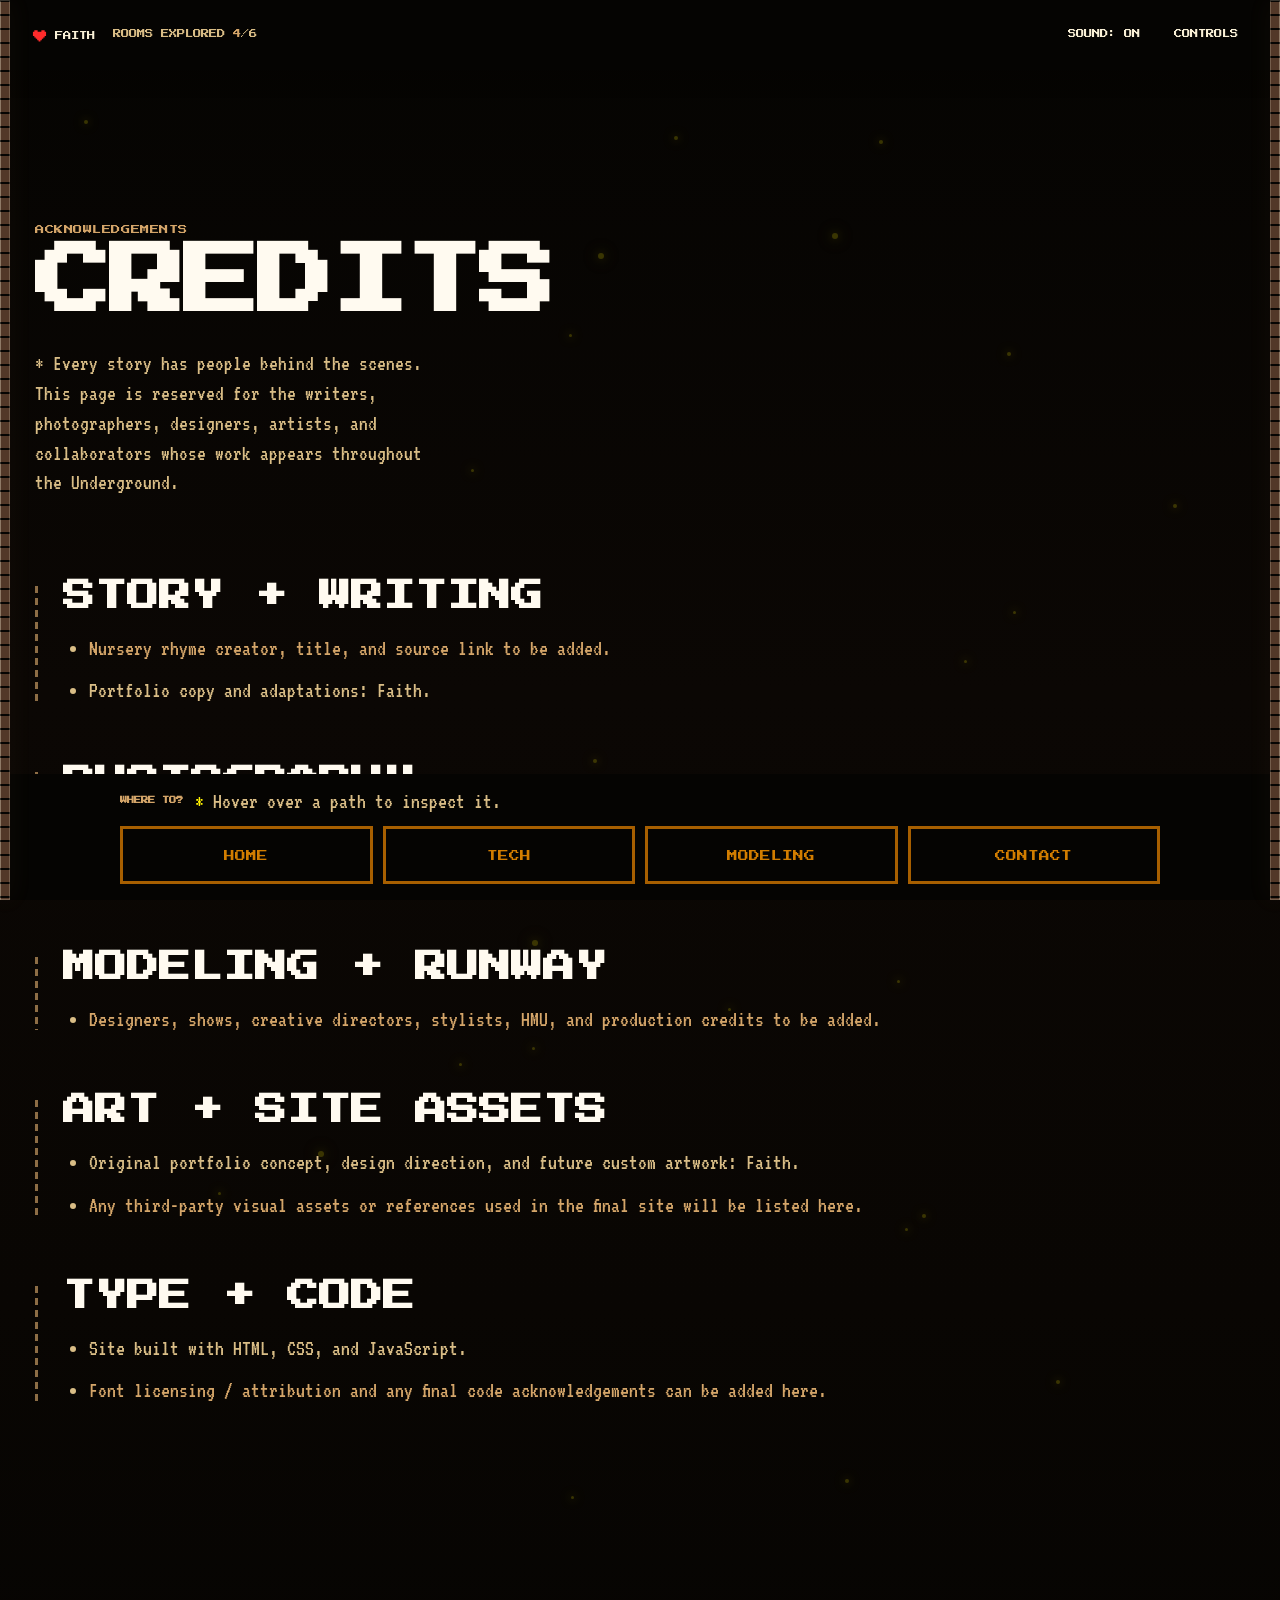
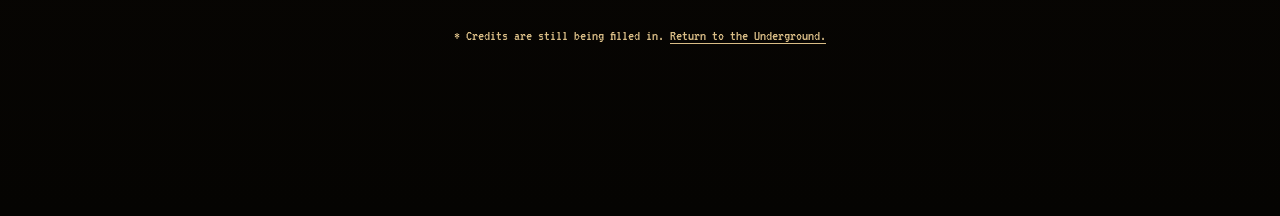
<file: credits.html>
<!DOCTYPE html>
<html lang="en">
<head>
  <meta charset="UTF-8">
  <meta name="viewport" content="width=device-width, initial-scale=1">
  <meta name="description" content="Credits and acknowledgements for Faith's portfolio.">
  <title>Faith | Credits</title>
  <link rel="stylesheet" href="styles.css">
</head>
<body data-home="index.html#home">
  <div class="world-curtain" aria-hidden="true"></div>
  <div class="side-rail rail-left" aria-hidden="true"></div>
  <div class="side-rail rail-right" aria-hidden="true"></div>

  <header class="hud">
    <div class="hud-inner">
      <div class="hud-left">
        <a class="hud-brand" href="index.html#home">FAITH</a>
        <button class="rooms rooms-button" type="button" data-open-rooms aria-label="View rooms explored and missing checkpoints">ROOMS EXPLORED <strong id="rooms-count">0</strong>/6</button>
      </div>
      <div class="hud-right">
        <button class="hud-btn" id="sound-btn" type="button" aria-pressed="true">SOUND: ON</button>
        <button class="hud-btn" type="button" data-open-controls>CONTROLS</button>
      </div>
    </div>
  </header>

  <main class="site-main route-main credits-main">
    <div class="route-lights" aria-hidden="true"></div>

    <header class="credits-hero reveal-up">
      <span class="pixel-kicker">ACKNOWLEDGEMENTS</span>
      <h1>CREDITS</h1>
      <p>* Every story has people behind the scenes. This page is reserved for the writers, photographers, designers, artists, and collaborators whose work appears throughout the Underground.</p>
    </header>

    <div class="credit-groups">
      <section class="credit-group reveal-left">
        <h2>STORY + WRITING</h2>
        <ul>
          <li><span class="credit-placeholder">Nursery rhyme creator, title, and source link to be added.</span></li>
          <li>Portfolio copy and adaptations: Faith.</li>
        </ul>
      </section>

      <section class="credit-group reveal-right">
        <h2>PHOTOGRAPHY</h2>
        <ul>
          <li><span class="credit-placeholder">Photographer credits will be listed by image / shoot here.</span></li>
          <li><span class="credit-placeholder">Editorial, runway, pageant, and campaign credits to be added.</span></li>
        </ul>
      </section>

      <section class="credit-group reveal-left">
        <h2>MODELING + RUNWAY</h2>
        <ul>
          <li><span class="credit-placeholder">Designers, shows, creative directors, stylists, HMU, and production credits to be added.</span></li>
        </ul>
      </section>

      <section class="credit-group reveal-right">
        <h2>ART + SITE ASSETS</h2>
        <ul>
          <li>Original portfolio concept, design direction, and future custom artwork: Faith.</li>
          <li><span class="credit-placeholder">Any third-party visual assets or references used in the final site will be listed here.</span></li>
        </ul>
      </section>

      <section class="credit-group reveal-left">
        <h2>TYPE + CODE</h2>
        <ul>
          <li>Site built with HTML, CSS, and JavaScript.</li>
          <li><span class="credit-placeholder">Font licensing / attribution and any final code acknowledgements can be added here.</span></li>
        </ul>
      </section>
    </div>
  </main>

  <div class="battle-dock" aria-label="Credits navigation">
    <div class="battle-info"><strong>WHERE TO?</strong><span class="battle-info-text" id="menu-info-text">Hover over a path to inspect it.</span></div>
    <nav class="battle-menu">
      <a class="menu-button" href="index.html#home" data-desc="UNDERGROUND. Return to the beginning of the portfolio story."><span class="soul"></span><span>HOME</span></a>
      <a class="menu-button" href="technology.html" data-desc="INFORMATION TECHNOLOGY. Projects, product work, technical experience, and systems."><span class="soul"></span><span>TECH</span></a>
      <a class="menu-button" href="modeling.html" data-desc="MODELING + RUNWAY. Editorials, runway, pageantry, and visual work."><span class="soul"></span><span>MODELING</span></a>
      <a class="menu-button" href="index.html#contact" data-desc="THE BARRIER. Return to contact information and the end of the main route."><span class="soul"></span><span>CONTACT</span></a>
    </nav>
  </div>

  <div class="modal-backdrop" id="controls-modal" aria-hidden="true">
    <section class="controls-modal" role="dialog" aria-modal="true" aria-labelledby="controls-title">
      <div class="modal-head"><h2 id="controls-title">CONTROLS</h2><button class="modal-close" type="button" data-close-modal>CLOSE [X]</button></div>
      <div class="controls-grid">
        <div class="control-row"><b>↑ ↓ ← → / WASD</b> move through menu choices</div>
        <div class="control-row"><b>Z / ENTER</b> select</div>
        <div class="control-row"><b>X / ESC</b> cancel / return to the main Underground</div>
        <div class="control-row"><b>C</b> finish current text animation</div>
      </div>
    </section>
  </div>

  <footer class="tiny-credit">* Credits are still being filled in. <a href="index.html#home">Return to the Underground.</a></footer>
  <script src="script.js"></script>
</body>
</html>
</file>
<file: styles.css>
@import url('https://fonts.googleapis.com/css2?family=Press+Start+2P&family=VT323&display=swap');

:root {
  --black: #050402;
  --noir: #1f1611;
  --espresso: #523828;
  --bronze: #946e4b;
  --gilded: #d4a569;
  --champagne: #f9f0d6;
  --cream: #fffaf0;
  --paper: #efe0bd;
  --paper-dark: #d9bd86;
  --red: #ff2b2b;
  --yellow: #fff200;
  --orange: #ff9800;
  --font-pixel: "Press Start 2P", "Lucida Console", monospace;
  --font-dialogue: "VT323", "Courier New", monospace;
  --soul-image: url("data:image/svg+xml,%3Csvg xmlns='http://www.w3.org/2000/svg' width='32' height='32' viewBox='0 0 32 32'%3E%3Cpath fill='%23ff2b2b' d='M5 5h7v3h8V5h7v3h3v9h-3v3h-3v3h-3v3h-3v3h-4v-3h-3v-3H8v-3H5v-3H2V8h3z'/%3E%3C/svg%3E");
}

* { box-sizing: border-box; }
html { scroll-behavior: smooth; background: var(--black); }
body {
  margin: 0;
  min-height: 100vh;
  color: var(--champagne);
  background: var(--black);
  font-family: var(--font-dialogue);
  font-size: 22px;
  line-height: 1.38;
  cursor: var(--soul-image) 16 16, auto;
  padding: 84px 0 170px;
  overflow-x: hidden;
  opacity: 0;
  transition: opacity .7s ease;
}
body.booted { opacity: 1; }
button, a { cursor: inherit; }
a { color: inherit; text-decoration: none; }
button { font: inherit; }
::selection { background: var(--gilded); color: var(--black); }
:focus-visible { outline: 3px dashed var(--yellow); outline-offset: 5px; }

/* Only side rails. No top/bottom frame. */
.side-rail {
  position: fixed;
  top: 0;
  bottom: 0;
  width: 4px;
  background: var(--champagne);
  z-index: 220;
  pointer-events: none;
}
.side-rail::after {
  content: "";
  position: absolute;
  inset: 0 auto 0 8px;
  width: 1px;
  background: var(--bronze);
}
.rail-left { left: 12px; }
.rail-right { right: 12px; transform: scaleX(-1); }

/* Full-width solid HUD so background never shows around it while scrolling. */
.hud {
  position: fixed;
  inset: 0 0 auto 0;
  z-index: 200;
  background: var(--black);
  min-height: 70px;
  display: grid;
  align-items: center;
}
.hud-inner {
  width: min(1280px, calc(100% - 64px));
  margin: 0 auto;
  display: flex;
  align-items: center;
  justify-content: space-between;
  gap: 18px;
  padding: 12px 0;
  font-family: var(--font-pixel);
  font-size: .52rem;
}
.hud-left, .hud-right { display: flex; align-items: center; gap: 14px; flex-wrap: wrap; }
.hud-brand::before { content: "♥"; color: var(--red); margin-right: 8px; }
.rooms { color: var(--paper-dark); }
.rooms strong { color: var(--gilded); font-weight: 400; }
.hud-btn {
  background: transparent;
  border: 0;
  color: var(--champagne);
  padding: 9px 10px;
  font-family: inherit;
  font-size: inherit;
  position: relative;
}
.hud-btn::after {
  content: "";
  position: absolute;
  left: 10px; right: 10px; bottom: 4px;
  height: 2px;
  background: var(--orange);
  transform: scaleX(0);
  transform-origin: center;
  transition: transform .18s ease;
}
.hud-btn:hover, .hud-btn:focus-visible { color: var(--orange); }
.hud-btn:hover::after, .hud-btn:focus-visible::after { transform: scaleX(1); }

.pixel-kicker, .section-label, .chapter-label, .small-label {
  font-family: var(--font-pixel);
  text-transform: uppercase;
  letter-spacing: .06em;
}
.pixel-kicker, .section-label, .chapter-label { color: var(--gilded); font-size: .58rem; }
.small-label { color: var(--bronze); font-size: .48rem; }

h1, h2, h3 { margin-top: 0; }
h1, h2 { font-family: var(--font-pixel); color: var(--cream); }
h1 { font-size: clamp(2.25rem, 6vw, 5.7rem); line-height: 1.08; letter-spacing: -.04em; }
h2 { font-size: clamp(1.55rem, 4vw, 3.5rem); line-height: 1.15; }
h3 { font-family: var(--font-pixel); color: var(--cream); font-size: clamp(.9rem, 1.8vw, 1.15rem); line-height: 1.45; }
p { margin-top: 0; }

.site-main { width: min(1240px, calc(100% - 70px)); margin: 0 auto; }

/* HERO — open, editorial, asymmetrical, but not futuristic. */
.hero {
  min-height: calc(100vh - 90px);
  display: grid;
  grid-template-columns: minmax(0, 1.15fr) minmax(320px, .85fr);
  gap: clamp(26px, 5vw, 76px);
  align-items: center;
  position: relative;
  padding: clamp(54px, 7vw, 100px) 0 80px;
  scroll-margin-top: 86px;
}
.hero-copy {
  text-align: center;
  max-width: 820px;
  justify-self: center;
}
.hero-kicker { opacity: 0; animation: fadeUp .55s ease .15s forwards; }
.hero-title { margin: 26px 0 30px; }
.hero-title span {
  display: block;
  opacity: 0;
  transform: translateY(28px);
  animation: titleRise .7s cubic-bezier(.2,.7,.2,1) forwards;
}
.hero-title span:nth-child(1) { animation-delay: .2s; }
.hero-title span:nth-child(2) { animation-delay: .33s; }
.hero-title span:nth-child(3) { animation-delay: .46s; }
@keyframes titleRise { to { opacity: 1; transform: translateY(0); } }
@keyframes fadeUp { to { opacity: 1; transform: translateY(0); } }
.determination {
  font-size: clamp(1.35rem, 2.2vw, 1.9rem);
  max-width: 34ch;
  margin: 0 auto;
  opacity: 0;
  animation: fadeUp .55s ease .68s forwards;
}
.determination strong { color: var(--yellow); font-weight: 400; }
.hero-actions {
  display: flex;
  flex-wrap: wrap;
  justify-content: center;
  gap: 12px;
  margin-top: 34px;
  opacity: 0;
  animation: fadeUp .55s ease .84s forwards;
}
.pixel-button {
  background: var(--black);
  color: var(--champagne);
  border: 3px solid var(--champagne);
  padding: 14px 18px;
  font-family: var(--font-pixel);
  font-size: .58rem;
  line-height: 1.45;
  text-transform: uppercase;
  transition: transform .16s ease, color .16s ease, border-color .16s ease;
}
.pixel-button.primary { color: var(--gilded); border-color: var(--gilded); }
.pixel-button:hover, .pixel-button:focus-visible { color: var(--orange); border-color: var(--orange); transform: translateY(-4px); }
.pixel-button.confirmed { transform: translateY(-7px) scale(1.02); color: var(--yellow); border-color: var(--yellow); }
.pixel-button.continue { color: var(--yellow); border-color: var(--yellow); display: none; }
.pixel-button.continue.visible { display: inline-block; }
.falling-soul {
  width: 34px;
  height: 34px;
  margin: 36px auto 0;
  background: var(--soul-image) center / contain no-repeat;
  image-rendering: pixelated;
  animation: soulBob 1.05s steps(2,end) infinite;
}
@keyframes soulBob { 50% { transform: translateY(7px); } }

.hero-visual {
  min-height: 610px;
  position: relative;
  display: grid;
  place-items: center;
  opacity: 0;
  animation: heroVisualIn .8s ease .58s forwards;
}
@keyframes heroVisualIn { from { opacity: 0; transform: translateX(36px); } to { opacity: 1; transform: translateX(0); } }
.opening-image {
  width: min(100%, 520px);
  max-height: 650px;
  object-fit: contain;
  display: block;
  animation: softFloat 5.4s ease-in-out infinite;
}
.opening-placeholder {
  width: min(100%, 480px);
  min-height: 500px;
  display: grid;
  place-content: center;
  gap: 12px;
  color: var(--bronze);
  text-align: center;
  font-family: var(--font-pixel);
  font-size: .58rem;
  line-height: 1.8;
  opacity: .72;
  animation: softFloat 5.4s ease-in-out infinite;
}
.opening-placeholder small { font-family: var(--font-dialogue); font-size: 1.1rem; color: var(--paper-dark); }
@keyframes softFloat { 50% { transform: translateY(-11px) rotate(.4deg); } }
.hero-twinkle {
  position: absolute;
  width: 16px; height: 16px;
  background: var(--champagne);
  clip-path: polygon(43% 0,57% 0,57% 43%,100% 43%,100% 57%,57% 57%,57% 100%,43% 100%,43% 57%,0 57%,0 43%,43% 43%);
  animation: tinyTwinkle 2.1s steps(4,end) infinite;
}
.hero-twinkle.t1 { top: 18%; left: 9%; animation-delay: .2s; }
.hero-twinkle.t2 { top: 31%; right: 6%; width: 11px; height: 11px; animation-delay: .9s; }
.hero-twinkle.t3 { bottom: 22%; left: 18%; width: 9px; height: 9px; animation-delay: 1.45s; }
@keyframes tinyTwinkle { 0%,35%,100% { opacity:0; transform:scale(.5); } 50% { opacity:1; transform:scale(1); } 65% { opacity:.2; } }

/* Floating nursery-rhyme thread. */
.story-thread {
  position: relative;
  padding: 40px 0 20px;
}
.thread-line {
  position: absolute;
  top: 0; bottom: 0; left: 50%;
  width: 2px;
  background: rgba(212,165,105,.36);
  transform: translateX(-50%);
  pointer-events: none;
}
.story-beat {
  min-height: 520px;
  position: relative;
  display: grid;
  grid-template-columns: 1fr 1fr;
  align-items: start;
  padding: 90px 0;
}
.story-copy {
  width: min(100%, 470px);
  padding: 0 34px;
  position: relative;
}
.story-left .story-copy { grid-column: 1; justify-self: end; text-align: right; padding-right: 56px; }
.story-right .story-copy { grid-column: 2; justify-self: start; text-align: left; padding-left: 56px; }
.rhyme { font-size: clamp(1.55rem, 2.9vw, 2.4rem); line-height: 1.24; margin: 22px 0 0; }
.aside { font-size: 1.13rem; color: var(--paper-dark); margin-top: 22px; }
.story-star {
  position: absolute;
  left: 50%; top: 118px;
  transform: translate(-50%,-50%);
  width: 36px; height: 36px;
  background: var(--yellow);
  clip-path: polygon(44% 0,56% 0,56% 31%,70% 31%,70% 42%,100% 42%,100% 56%,70% 56%,70% 70%,56% 70%,56% 100%,44% 100%,44% 70%,30% 70%,30% 56%,0 56%,0 42%,30% 42%,30% 31%,44% 31%);
  filter: drop-shadow(0 0 7px rgba(255,242,0,.6));
  animation: storyStarTwinkle 2.4s steps(3,end) infinite;
}
.story-star::before, .story-star::after {
  content: "";
  position: absolute;
  left: 50%; top: 50%;
  width: 6px; height: 54px;
  background: rgba(255,250,240,.8);
  transform: translate(-50%,-50%) scaleY(0);
  animation: rayBlink 2.4s ease-in-out infinite;
}
.story-star::after { width:54px; height:6px; transform: translate(-50%,-50%) scaleX(0); }
@keyframes storyStarTwinkle { 50% { filter: drop-shadow(0 0 13px rgba(255,242,0,.95)); transform:translate(-50%,-50%) scale(1.07); } }
@keyframes rayBlink { 0%,35%,100% { opacity:0; } 50% { opacity:.8; transform:translate(-50%,-50%) scale(1); } 65% { opacity:0; } }

.floating-story-image {
  width: min(82%, 390px);
  margin: 0;
  position: absolute;
  z-index: 2;
}
.floating-story-image.image-right { right: 4%; top: 210px; text-align: left; }
.floating-story-image.lower { top: 310px; }
.image-ghost {
  min-height: 260px;
  display: grid;
  place-items: center;
  color: var(--bronze);
  text-align: center;
  font-family: var(--font-pixel);
  font-size: .5rem;
  opacity: .65;
}
.floating-story-image figcaption { color: var(--paper-dark); font-size: 1rem; max-width: 34ch; margin-top: 4px; }
.floating-story-image img { width:100%; height:auto; display:block; animation: softFloat 6s ease-in-out infinite; }

/* About breathes in the middle of the story instead of becoming a panel. */
.about-open {
  min-height: 560px;
  position: relative;
  display: grid;
  grid-template-columns: .75fr .5fr 1.1fr;
  gap: clamp(24px,4vw,54px);
  align-items: center;
  padding: 100px 0;
  scroll-margin-top: 84px;
}
.about-heading { text-align: right; }
.about-heading h2 { font-size: clamp(2rem, 5vw, 4.8rem); margin: 18px 0 0; }
.about-soul-wrap { position: relative; min-height: 260px; display:grid; place-items:center; }
.about-soul {
  width: 62px; height: 62px;
  background: var(--soul-image) center/contain no-repeat;
  animation: soulBob 1.2s steps(2,end) infinite;
}
.soul-ring {
  position:absolute; left:50%; top:50%;
  width: 120px; height:120px;
  border:1px solid rgba(212,165,105,.4);
  transform:translate(-50%,-50%) rotate(45deg);
  animation:ringPulse 3s ease-in-out infinite;
}
.ring-two { width:180px; height:180px; animation-delay:.7s; opacity:.35; }
@keyframes ringPulse { 50% { transform:translate(-50%,-50%) rotate(45deg) scale(1.06); opacity:.2; } }
.about-copy { max-width: 580px; font-size: 1.25rem; }
.check-line { font-family: var(--font-pixel); color: var(--yellow); font-size: .54rem; line-height: 1.95; }

/* Real save points: bigger, brighter, more magical than the decorative story stars. */
.save-station {
  min-height: 330px;
  display: grid;
  place-items: center;
  text-align: center;
  position: relative;
  z-index: 3;
}
.save-button {
  width: 190px;
  height: 190px;
  border: 0;
  background: transparent;
  position: relative;
  display: grid;
  place-items: center;
  color: var(--yellow);
}
.save-star {
  width: 88px;
  height: 88px;
  background: var(--yellow);
  clip-path: polygon(44% 0,56% 0,56% 31%,70% 31%,70% 42%,100% 42%,100% 56%,70% 56%,70% 70%,56% 70%,56% 100%,44% 100%,44% 70%,30% 70%,30% 56%,0 56%,0 42%,30% 42%,30% 31%,44% 31%);
  filter: drop-shadow(0 0 10px rgba(255,242,0,.85));
  animation: saveFloat 2.2s ease-in-out infinite, saveGlow 1.7s ease-in-out infinite;
}
@keyframes saveFloat { 50% { transform: translateY(-9px); } }
@keyframes saveGlow { 50% { filter: drop-shadow(0 0 22px rgba(255,242,0,1)); } }
.magic-ring {
  position:absolute; left:50%; top:50%;
  width:130px; height:130px;
  border:1px solid rgba(249,240,214,.26);
  transform:translate(-50%,-50%) rotate(45deg) scale(.7);
  opacity:0;
  animation: magicBloom 2.6s ease-out infinite;
}
.magic-ring.r2 { animation-delay:1.3s; }
@keyframes magicBloom { 0% { opacity:0; transform:translate(-50%,-50%) rotate(45deg) scale(.55); } 28% { opacity:.55; } 75%,100% { opacity:0; transform:translate(-50%,-50%) rotate(45deg) scale(1.35); } }
.spark {
  position:absolute;
  width:12px; height:12px;
  background:var(--champagne);
  clip-path:polygon(43% 0,57% 0,57% 43%,100% 43%,100% 57%,57% 57%,57% 100%,43% 100%,43% 57%,0 57%,0 43%,43% 43%);
  opacity:0;
  animation: twinkle 2.15s steps(4,end) infinite;
}
.spark.s1 { top:20px; left:27px; animation-delay:.05s; }
.spark.s2 { top:34px; right:17px; animation-delay:.45s; transform:scale(.72); }
.spark.s3 { bottom:28px; right:28px; animation-delay:.9s; transform:scale(.6); }
.spark.s4 { bottom:36px; left:18px; animation-delay:1.3s; transform:scale(.78); }
.spark.s5 { top:74px; right:1px; animation-delay:1.65s; transform:scale(.52); }
.spark.s6 { bottom:70px; left:0; animation-delay:1.9s; transform:scale(.45); }
@keyframes twinkle { 0%,32%,100% { opacity:0; transform:scale(.35); } 48% { opacity:1; } 60% { opacity:.18; transform:scale(1); } }
.save-button:hover .save-star, .save-button:focus-visible .save-star { transform:translateY(-7px) scale(1.08); }
.save-copy { margin-top:-26px; color:var(--paper-dark); }
.save-copy strong { display:block; color:var(--yellow); font-family:var(--font-pixel); font-size:.56rem; margin-bottom:7px; }
.save-station.saved .save-copy strong { color:var(--gilded); }
.saved-toast {
  position:fixed; top:82px; left:50%; transform:translate(-50%,-16px);
  z-index:230; background:var(--black); color:var(--yellow);
  padding:12px 16px; font-family:var(--font-pixel); font-size:.55rem;
  opacity:0; pointer-events:none;
}
.saved-toast.show { opacity:1; transform:translate(-50%,0); transition:opacity .18s steps(3), transform .18s steps(3); }

/* The one intentionally boxed decision point. */
.paths-box {
  border:4px solid var(--champagne);
  padding:clamp(32px,5vw,60px);
  background:var(--black);
  scroll-margin-top:90px;
  position:relative;
  z-index:3;
}
.paths-head { text-align:center; max-width:760px; margin:0 auto 36px; }
.paths-grid { display:grid; grid-template-columns:repeat(2,minmax(0,1fr)); gap:24px; }
.path-card {
  border:3px solid var(--bronze);
  background:var(--noir);
  color:var(--champagne);
  display:block;
  min-height:420px;
  transition:transform .22s ease,border-color .22s ease;
  overflow:hidden;
}
.path-card:hover,.path-card:focus-visible { border-color:var(--gilded); transform:translateY(-8px); }
.path-visual {
  min-height:250px;
  border-bottom:3px solid var(--bronze);
  display:grid;
  place-items:center;
  text-align:center;
  padding:18px;
  background:var(--black);
  color:var(--paper-dark);
  font-family:var(--font-pixel);
  font-size:.5rem;
  line-height:1.8;
  transition:transform .28s ease;
}
.path-card:hover .path-visual { transform:scale(1.025); }
.path-copy { padding:24px; }
.path-copy p { color:var(--paper-dark); }
.path-info { min-height:62px; margin-top:24px; color:var(--champagne); text-align:center; }
.path-info::before { content:"* "; color:var(--yellow); }

/* The other intentionally boxed destination. */
.barrier {
  border:5px double var(--champagne);
  padding:clamp(38px,5vw,66px);
  background:var(--black);
  scroll-margin-top:90px;
  position:relative;
  z-index:3;
}
.barrier h2 { margin:18px 0 34px; }
.barrier-grid { display:grid; grid-template-columns:1fr 1fr; gap:34px; align-items:end; }
.barrier-whisper { color:var(--paper-dark); }
.contact-links { display:grid; grid-template-columns:repeat(2,minmax(0,1fr)); gap:12px; }
.contact-links a { border:3px solid var(--champagne); padding:16px; text-align:center; font-family:var(--font-pixel); font-size:.54rem; transition:transform .16s ease,color .16s ease,border-color .16s ease; }
.contact-links a:hover,.contact-links a:focus-visible { border-color:var(--orange); color:var(--orange); transform:translateY(-4px); }
.contact-links a.confirmed { color:var(--yellow); border-color:var(--yellow); transform:translateY(-7px); }

/* Separate route pages — open editorial layouts, not a stack of cards. */
.route-hero {
  min-height:calc(88vh - 70px);
  display:grid;
  grid-template-columns:1fr .92fr;
  gap:clamp(34px,5vw,74px);
  align-items:center;
  padding:70px 0 90px;
  scroll-margin-top:82px;
}
.route-hero-copy { max-width:650px; }
.route-hero-art { min-height:560px; display:grid; place-items:center; color:var(--bronze); font-family:var(--font-pixel); font-size:.55rem; text-align:center; line-height:1.8; animation:softFloat 6s ease-in-out infinite; }
.route-section { padding:90px 0; position:relative; scroll-margin-top:84px; }
.route-section + .route-section { padding-top:70px; }
.route-intro { max-width:760px; margin-bottom:54px; }
.project-row {
  display:grid;
  grid-template-columns:minmax(0,1.1fr) minmax(300px,.9fr);
  gap:clamp(28px,5vw,70px);
  align-items:center;
  margin:0 0 100px;
}
.project-row.reverse .project-media { order:2; }
.project-row.reverse .project-copy { order:1; text-align:right; }
.project-media { min-height:390px; display:grid; place-items:center; color:var(--bronze); font-family:var(--font-pixel); font-size:.5rem; text-align:center; opacity:.78; }
.project-copy p { color:var(--paper-dark); }
.project-copy .small-label { display:block; margin-bottom:14px; }
.route-timeline { display:grid; gap:30px; max-width:980px; }
.route-timeline article { display:grid; grid-template-columns:180px 1fr; gap:28px; align-items:start; }
.route-timeline .date { color:var(--gilded); font-family:var(--font-pixel); font-size:.46rem; padding-top:6px; }
.model-gallery { display:grid; grid-template-columns:repeat(3,minmax(0,1fr)); gap:30px 22px; }
.model-shot { min-height:430px; display:grid; place-items:center; color:var(--bronze); font-family:var(--font-pixel); font-size:.46rem; text-align:center; transition:transform .25s ease; }
.model-shot:nth-child(2n) { transform:translateY(36px); }
.model-shot:hover { transform:translateY(-7px) rotate(-.4deg); }
.model-shot:nth-child(2n):hover { transform:translateY(28px) rotate(.4deg); }

/* Bottom Undertale menu, without a giant containing box. */
.battle-dock {
  position:fixed;
  z-index:170;
  left:0; right:0; bottom:0;
  background:var(--black);
  padding:10px 0 16px;
  transform:translateY(24px);
  opacity:0;
  animation:dockIn .55s ease 1s forwards;
}
@keyframes dockIn { to { opacity:1; transform:translateY(0); } }
.battle-info {
  width:min(1040px,calc(100% - 64px));
  margin:0 auto 8px;
  display:grid;
  grid-template-columns:auto 1fr;
  gap:12px;
  align-items:center;
  min-height:34px;
  color:var(--paper-dark);
}
.battle-info strong { font-family:var(--font-pixel); color:var(--gilded); font-size:.46rem; white-space:nowrap; }
.battle-info-text::before { content:"* "; color:var(--yellow); }
.battle-menu {
  width:min(1040px,calc(100% - 64px));
  margin:0 auto;
  display:grid;
  grid-template-columns:repeat(4,minmax(0,1fr));
  gap:10px;
}
.menu-button {
  min-height:58px;
  border:3px solid #a75f00;
  color:#d27d00;
  background:var(--black);
  position:relative;
  display:flex;
  align-items:center;
  justify-content:center;
  padding:6px 12px;
  font-family:var(--font-pixel);
  font-size:clamp(.48rem,1vw,.67rem);
  line-height:1.4;
  text-align:center;
  transition:transform .14s ease,color .14s ease,border-color .14s ease;
}
.menu-button .soul { position:absolute; left:10px; width:20px; height:20px; background:var(--soul-image) center/contain no-repeat; opacity:0; transform:translateX(-4px); transition:opacity .12s ease,transform .12s ease; }
.menu-button:hover .soul,.menu-button:focus-visible .soul,.menu-button.keyboard-focus .soul { opacity:1; transform:translateX(0); animation:menuHeartBob .8s steps(2,end) infinite; }
@keyframes menuHeartBob { 50% { transform:translateX(2px); } }
.menu-button:hover,.menu-button:focus-visible,.menu-button.keyboard-focus { border-color:var(--orange); color:var(--orange); }
.menu-button.confirmed { color:var(--orange); border-color:var(--orange); transform:translateY(-6px); }

/* Modal UI can stay boxy because it is literally an Undertale UI overlay. */
.modal-backdrop { position:fixed; inset:0; z-index:240; background:rgba(0,0,0,.9); display:none; place-items:center; padding:26px; }
.modal-backdrop.open { display:grid; }
.inventory-modal,.controls-modal { width:min(920px,100%); max-height:min(760px,calc(100vh - 52px)); overflow:auto; border:4px solid var(--champagne); background:var(--black); padding:clamp(24px,4vw,42px); }
.modal-head { display:flex; justify-content:space-between; gap:18px; align-items:center; padding-bottom:16px; }
.modal-head h2 { margin:0; font-size:clamp(1.2rem,3vw,2.2rem); }
.modal-close { background:var(--black); border:2px solid var(--bronze); color:var(--champagne); padding:8px 10px; font-family:var(--font-pixel); font-size:.46rem; }
.inventory-grid { display:grid; grid-template-columns:1.1fr .9fr; gap:24px; margin-top:24px; }
.slots { display:grid; grid-template-columns:repeat(2,minmax(0,1fr)); gap:10px; }
.slot { min-height:78px; background:var(--noir); border:3px solid var(--bronze); color:var(--champagne); padding:10px; font-family:var(--font-pixel); font-size:.47rem; line-height:1.6; }
.slot:hover,.slot:focus-visible,.slot.keyboard-focus { border-color:var(--orange); color:var(--orange); transform:translateY(-3px); }
.slot.confirmed { transform:translateY(-6px); }
.item-box { border:3px solid var(--champagne); padding:20px; min-height:190px; }
.item-box .label { color:var(--yellow); font-family:var(--font-pixel); font-size:.48rem; }
.item-box h3 { margin-top:14px; }
.controls-note { color:var(--paper-dark); font-size:1rem; margin:22px 0 0; }
.controls-grid { display:grid; gap:12px; margin-top:24px; }
.control-row { padding:12px 14px; }
.control-row b { color:var(--gilded); font-family:var(--font-pixel); font-size:.48rem; font-weight:400; }

.tiny-credit { text-align:center; color:var(--paper-dark); font-size:.95rem; margin:70px auto 0; width:min(1180px,calc(100% - 70px)); }
.tiny-credit a { text-decoration:underline; text-underline-offset:3px; }

/* Scroll reveal / motion. */
.reveal-left,.reveal-right,.reveal-up { opacity:0; transition:opacity .72s ease, transform .72s cubic-bezier(.2,.7,.2,1); }
.reveal-left { transform:translateX(-58px); }
.reveal-right { transform:translateX(58px); }
.reveal-up { transform:translateY(42px); }
.reveal-left.visible,.reveal-right.visible,.reveal-up.visible { opacity:1; transform:none; }

@media (max-width: 980px) {
  .hero,.route-hero { grid-template-columns:1fr; }
  .hero-visual { min-height:420px; }
  .opening-placeholder { min-height:360px; }
  .about-open { grid-template-columns:1fr; text-align:center; }
  .about-heading { text-align:center; }
  .about-copy { margin:0 auto; }
  .story-beat { min-height:500px; }
  .floating-story-image { position:relative; right:auto !important; top:auto !important; grid-column:1 / -1; margin:42px auto 0; }
  .story-left .story-copy,.story-right .story-copy { padding:0 42px; }
  .paths-grid,.barrier-grid,.inventory-grid,.project-row { grid-template-columns:1fr; }
  .project-row.reverse .project-media,.project-row.reverse .project-copy { order:initial; text-align:left; }
  .model-gallery { grid-template-columns:repeat(2,minmax(0,1fr)); }
  .route-timeline article { grid-template-columns:1fr; gap:6px; }
}

@media (max-width: 720px) {
  body { font-size:20px; padding-top:90px; padding-bottom:250px; }
  .rail-left { left:6px; } .rail-right { right:6px; }
  .hud-inner { width:calc(100% - 36px); font-size:.42rem; }
  .rooms { display:none; }
  .site-main { width:calc(100% - 34px); }
  .hero { padding-top:40px; }
  .hero-title { font-size:clamp(2rem,12vw,3.4rem); }
  .hero-visual { min-height:310px; }
  .opening-placeholder { min-height:260px; font-size:.46rem; }
  .thread-line { left:26px; }
  .story-beat { grid-template-columns:1fr; padding:80px 0 80px 52px; min-height:unset; }
  .story-left .story-copy,.story-right .story-copy { grid-column:1; justify-self:stretch; text-align:left; padding:0; }
  .story-star { left:26px; top:92px; }
  .about-open { padding-left:52px; }
  .about-soul-wrap { min-height:200px; }
  .paths-box,.barrier { border-width:3px; padding:26px 18px; }
  .paths-grid { grid-template-columns:1fr; }
  .battle-info,.battle-menu { width:calc(100% - 30px); }
  .battle-info { grid-template-columns:1fr; gap:3px; font-size:.95rem; }
  .battle-menu { grid-template-columns:repeat(2,minmax(0,1fr)); }
  .menu-button { min-height:54px; font-size:.44rem; }
  .model-gallery { grid-template-columns:1fr; }
  .model-shot:nth-child(2n) { transform:none; }
  .modal-backdrop { padding:14px; }
  .slots { grid-template-columns:1fr; }
}

@media (prefers-reduced-motion: reduce) {
  html { scroll-behavior:auto; }
  body { opacity:1; }
  *,*::before,*::after { animation:none !important; transition:none !important; }
  .reveal-left,.reveal-right,.reveal-up { opacity:1; transform:none; }
}

/* ============================================================
   V6 HYBRID — storybook glow + Undertale mechanics
   Claude-inspired visual polish, preserving Faith's V5 game logic.
   ============================================================ */

/* page transition */
.world-curtain {
  position: fixed;
  inset: 0;
  z-index: 1000;
  pointer-events: none;
  background: var(--black);
  opacity: 1;
  transition: opacity .55s steps(6);
}
body.booted .world-curtain { opacity: 0; }

/* warmer, more storybook darkness */
body {
  background:
    linear-gradient(180deg, #050402 0%, #0b0704 38%, #090603 72%, #050402 100%);
}

/* side walls read like an old well rather than simple UI rails */
.side-rail {
  width: 10px;
  background-color: var(--espresso);
  background-image:
    linear-gradient(var(--black) 2px, transparent 2px),
    linear-gradient(90deg, rgba(249,240,214,.2) 1px, transparent 1px);
  background-size: 100% 14px, 10px 28px;
  box-shadow: inset 0 0 0 1px rgba(249,240,214,.2), 0 0 24px rgba(212,165,105,.08);
}
.side-rail::after { display:none; }
.rail-left { left: 0; }
.rail-right { right: 0; }

/* HUD remains unmistakably game UI, but cleaner */
.hud {
  box-shadow: 0 6px 20px rgba(0,0,0,.22);
}
.hud-brand::before {
  content: "";
  display: inline-block;
  width: 15px;
  height: 15px;
  margin-right: 8px;
  background: var(--soul-image) center/contain no-repeat;
  vertical-align: -3px;
}

/* hero: title stays centered while art floats beside it */
.hero {
  display: block;
  min-height: calc(100vh - 90px);
  position: relative;
  padding: clamp(70px, 9vw, 126px) 0 100px;
  isolation: isolate;
}
.hero-copy {
  width: min(900px, 78%);
  margin: 0 auto;
  position: relative;
  z-index: 4;
}
.hero-title {
  text-align: center;
  text-shadow: 5px 5px 0 var(--espresso);
}
.hero-title span {
  animation-name: titleDrop;
  animation-duration: .72s;
  animation-timing-function: steps(8);
}
@keyframes titleDrop {
  from { opacity:0; transform:translateY(-44px); }
  to { opacity:1; transform:none; }
}
.hero-visual {
  position: absolute;
  right: -1%;
  top: 4%;
  width: min(34vw, 450px);
  min-height: 640px;
  display: block;
  z-index: 2;
  pointer-events: none;
}
.hero-storybook {
  position: absolute;
  right: 0;
  top: 180px;
  width: min(100%, 360px);
  transform: rotate(2.2deg);
  animation: bookFloat 6.5s ease-in-out infinite;
}
@keyframes bookFloat {
  50% { transform: translateY(-10px) rotate(1.3deg); }
}

/* hanging warm light, purely atmospheric — SAVE points remain Undertale stars */
.lantern-hang, .route-lantern {
  position: absolute;
  top: 0;
  right: 18%;
  display: flex;
  flex-direction: column;
  align-items: center;
  transform-origin: top center;
  animation: lanternSway 5.2s ease-in-out infinite;
  filter: drop-shadow(0 0 28px rgba(246,199,90,.3));
}
.route-lantern { right: 8%; top: -30px; z-index: 3; }
@keyframes lanternSway { 0%,100%{transform:rotate(-2deg)} 50%{transform:rotate(2deg)} }
.lantern-chain {
  width: 5px;
  height: clamp(70px, 14vh, 150px);
  background: repeating-linear-gradient(to bottom, var(--bronze) 0 8px, transparent 8px 13px);
  opacity: .85;
}
.lantern-pixel {
  width: 105px;
  height: 116px;
  display: block;
  background: transparent;
}
.lantern-pixel svg { width:100%; height:100%; image-rendering:pixelated; }
.lantern-glint, .about-glint {
  position:absolute;
  width:14px; height:14px;
  background:var(--champagne);
  clip-path:polygon(43% 0,57% 0,57% 43%,100% 43%,100% 57%,57% 57%,57% 100%,43% 100%,43% 57%,0 57%,0 43%,43% 43%);
  opacity:0;
  animation: warmTwinkle 2.8s steps(5) infinite;
}
.lg1 { top: 52%; left:-22px; }
.lg2 { top: 69%; right:-27px; animation-delay:.9s; transform:scale(.65); }
.lg3 { top: 39%; right:-8px; animation-delay:1.55s; transform:scale(.45); }
@keyframes warmTwinkle {
  0%,65%,100% { opacity:0; transform:scale(.25); }
  78% { opacity:1; transform:scale(1); }
  90% { opacity:.4; transform:scale(.55); }
}

/* storybook image treatment: imagery gets a page; text does not */
.storybook-art {
  position: relative;
  margin: 0;
  padding: 10px;
  background: #ead6aa;
  box-shadow: 12px 14px 0 rgba(82,56,40,.62), 0 0 0 2px rgba(249,240,214,.45);
  color: var(--espresso);
  transition: transform .5s ease, filter .5s ease;
}
.storybook-art::before {
  content:"";
  position:absolute;
  inset:7px;
  border:1px solid rgba(82,56,40,.34);
  pointer-events:none;
}
.storybook-art:hover { filter:brightness(1.04); }
.storybook-art img {
  width:100%;
  height:100%;
  display:block;
  object-fit:cover;
  position:relative;
  z-index:1;
}
.storybook-placeholder {
  min-height: 260px;
  display:grid;
  place-items:center;
  align-content:center;
  gap:10px;
  padding:24px;
  text-align:center;
  background:
    linear-gradient(rgba(249,240,214,.88), rgba(233,214,174,.92)),
    repeating-linear-gradient(0deg, transparent 0 23px, rgba(82,56,40,.08) 23px 24px);
  color:var(--espresso);
  font-family:var(--font-pixel);
  font-size:.48rem;
  line-height:1.75;
}
.storybook-placeholder small { font-family:var(--font-dialogue); font-size:1rem; }
.storybook-art figcaption {
  position:relative;
  z-index:2;
  margin:10px 2px 0;
  color:#684934;
  font-size:1rem;
  line-height:1.2;
}
.tilt-a { transform:rotate(-2deg); }
.tilt-b { transform:rotate(2.4deg); }

/* central story path looks like an old hanging chain, with moving lights */
.thread-line {
  width: 5px;
  background: repeating-linear-gradient(to bottom, var(--bronze) 0 8px, transparent 8px 14px);
  opacity: .5;
}
.story-thread { isolation:isolate; }
.story-lights, .route-lights {
  position:absolute;
  inset:0;
  z-index:0;
  pointer-events:none;
  overflow:hidden;
}
.route-main { position:relative; isolation:isolate; }
.route-main > section { position:relative; z-index:1; }
.firefly {
  position:absolute;
  left:var(--x);
  top:var(--y);
  width:4px;
  height:4px;
  border-radius:50%;
  background:var(--yellow);
  box-shadow:0 0 8px 2px rgba(255,242,0,.35), 0 0 22px rgba(212,165,105,.28);
  opacity:.2;
  animation: fireflyDrift var(--dur,7s) ease-in-out infinite, fireflyGlow 2.7s ease-in-out infinite;
  animation-delay:var(--delay,0s);
}
@keyframes fireflyDrift { 50% { transform:translate(var(--dx,14px),var(--dy,-20px)); } }
@keyframes fireflyGlow { 0%,100%{opacity:.12} 50%{opacity:1} }

/* Story stays airy; images lag behind verses instead of lining up like cards */
.story-beat { min-height: 610px; padding: 110px 0; }
.story-left .story-copy { padding-right: 74px; }
.story-right .story-copy { padding-left: 74px; }
.floating-story-image.image-right { right: 2%; top: 285px; }
.floating-story-image.lower { top: 350px; }
.floating-story-image { width:min(76%,360px); }
.floating-story-image.storybook-art { padding:9px; }

/* About: remove geometric rings, keep the SOUL and tiny light motes */
.soul-ring { display:none; }
.about-soul-wrap { overflow:visible; }
.about-glint.ag1 { top:22%; left:23%; }
.about-glint.ag2 { top:62%; right:20%; animation-delay:.8s; transform:scale(.65); }
.about-glint.ag3 { top:38%; right:4%; animation-delay:1.5s; transform:scale(.45); }

/* save points: pure Undertale star + fairy-like glints, no orbital rings */
.magic-ring { display:none; }
.save-button { width:180px; height:180px; }
.save-star {
  width: 84px;
  height: 84px;
  animation: saveFloat 2.4s ease-in-out infinite, saveGlow 1.9s ease-in-out infinite, starBreath 3.8s steps(8) infinite;
}
@keyframes starBreath { 50% { scale:1.05; } }
.save-station::before {
  content:"";
  position:absolute;
  left:50%; top:50%;
  width:240px; height:240px;
  translate:-50% -58%;
  background:radial-gradient(circle, rgba(255,242,0,.12), rgba(255,242,0,0) 67%);
  animation: auraPulse 3s ease-in-out infinite;
  pointer-events:none;
}
@keyframes auraPulse { 50%{opacity:.45; transform:scale(1.12)} }

/* path cards keep their Undertale box, but images look like story pages */
.path-visual {
  background: #20150f;
  position:relative;
  overflow:hidden;
}
.path-card:hover .path-visual { transform:none; }
.path-card:hover { box-shadow: 0 18px 40px rgba(0,0,0,.24); }

/* The Barrier remains THE BARRIER, but with warm light instead of sterile frame */
.barrier {
  box-shadow: 0 0 55px rgba(212,165,105,.08), inset 0 0 50px rgba(212,165,105,.03);
}

/* route pages: make imagery feel like spreads / scrapbook pages */
.route-hero { position:relative; }
.route-hero-art { position:relative; min-height:620px; }
.route-cover { width:min(92%,440px); margin:130px auto 0; min-height:390px; }
.route-cover .storybook-placeholder { min-height:390px; }
.project-media.storybook-art { min-height:0; padding:9px; }
.project-media.storybook-art .storybook-placeholder { min-height:370px; }
.project-row:nth-of-type(even) .project-media.storybook-art { transform:rotate(1.8deg); }
.project-row:nth-of-type(odd) .project-media.storybook-art { transform:rotate(-1.6deg); }
.project-row { margin-bottom:130px; }
.project-copy { align-self:center; }
.route-section { overflow:visible; }

/* modeling gallery becomes a loose editorial spread instead of six cards */
.model-collage {
  position:relative;
  min-height:980px;
  margin: 0 0 120px;
}
.model-piece {
  position:absolute;
  width:32%;
  padding:8px;
}
.model-piece .storybook-placeholder { min-height:430px; }
.model-piece figcaption { font-size:1rem; }
.piece-one { left:2%; top:0; transform:rotate(-2deg); }
.piece-two { right:4%; top:70px; width:34%; transform:rotate(3deg); }
.piece-three { left:35%; top:310px; width:27%; transform:rotate(-4deg); z-index:3; }
.piece-four { left:8%; bottom:0; width:28%; transform:rotate(2deg); }
.piece-five { right:15%; bottom:10px; width:29%; transform:rotate(-2.5deg); }

/* slightly more expressive motion */
.reveal-left,.reveal-right,.reveal-up {
  transition-duration:.95s;
  transition-timing-function:cubic-bezier(.18,.72,.16,1);
}
.reveal-left { transform:translateX(-76px) rotate(-.5deg); }
.reveal-right { transform:translateX(76px) rotate(.5deg); }
.reveal-up { transform:translateY(58px); }
.reveal-left.visible,.reveal-right.visible,.reveal-up.visible { transform:none; }
.menu-button:hover,.menu-button:focus-visible,.menu-button.keyboard-focus { transform:translateY(-3px); }
.path-card:hover,.path-card:focus-visible { transform:translateY(-10px) rotate(-.25deg); }
.path-card:nth-child(2):hover,.path-card:nth-child(2):focus-visible { transform:translateY(-10px) rotate(.25deg); }

@media (max-width: 1100px) {
  .hero-copy { width:min(900px,90%); }
  .hero-visual { opacity:.45; right:-8%; }
  .hero-storybook { width:300px; }
}

@media (max-width: 900px) {
  .hero { display:grid; grid-template-columns:1fr; }
  .hero-copy { width:100%; }
  .hero-visual { position:relative; width:100%; right:auto; top:auto; min-height:520px; opacity:1; }
  .lantern-hang { right:12%; }
  .hero-storybook { left:50%; right:auto; transform:translateX(-50%) rotate(2deg); }
  @keyframes bookFloat { 50% { transform:translate(-50%,-10px) rotate(1.2deg); } }
  .model-collage { min-height:0; display:grid; grid-template-columns:1fr 1fr; gap:34px; }
  .model-piece { position:relative; inset:auto !important; width:auto !important; transform:none !important; }
  .piece-three { grid-column:1 / -1; width:60% !important; justify-self:center; }
}

@media (max-width: 720px) {
  .hero-visual { min-height:440px; }
  .hero-storybook { width:min(86%,340px); top:150px; }
  .lantern-chain { height:88px; }
  .lantern-pixel { width:78px; height:90px; }
  .story-beat { padding-left:52px; min-height:auto; }
  .floating-story-image { margin-top:60px; width:min(92%,340px); }
  .storybook-art { box-shadow:8px 9px 0 rgba(82,56,40,.62); }
  .model-collage { grid-template-columns:1fr; }
  .piece-three { grid-column:auto; width:auto !important; }
}

@media (prefers-reduced-motion: reduce) {
  .world-curtain { display:none; }
  .lantern-hang,.route-lantern,.hero-storybook,.firefly,.save-star,.save-station::before { animation:none !important; }
}

/* ============================================================
   V7 — bug-fix/layout pass from Faith's review
   ============================================================ */

/* Hero: keep the title + art as one centered composition, without overlap. */
.hero {
  display: grid;
  grid-template-columns: minmax(0, 1.5fr) minmax(300px, .58fr);
  gap: clamp(18px, 3vw, 48px);
  align-items: center;
  min-height: calc(100vh - 90px);
  padding: clamp(64px, 8vw, 112px) 0 90px;
}
.hero-copy {
  width: 100%;
  max-width: 850px;
  margin: 0;
  justify-self: center;
  position: relative;
  z-index: 5;
}
.hero-title {
  font-size: clamp(3rem, 7.4vw, 7rem);
  line-height: .95;
  margin: 24px 0 28px;
  text-align: center;
}
.hero-title span { white-space: nowrap; }
.determination {
  width: max-content;
  max-width: 100%;
  white-space: nowrap;
  margin-inline: auto;
  text-align: center;
}
.hero-visual {
  position: relative;
  right: auto;
  top: auto;
  width: 100%;
  min-height: 620px;
  z-index: 3;
  opacity: 0;
  overflow: visible;
}
.hero-storybook {
  right: 0;
  top: 190px;
  width: min(100%, 365px);
  z-index: 2;
}
.lantern-hang {
  top: -52px;
  right: 14%;
  z-index: 9;
}

/* Full rhyme: keep the verses decorative and airy. */
.lyric-voice {
  margin: 14px 0 -8px;
  color: var(--gilded);
  font-size: .98rem;
  letter-spacing: .02em;
}
.stanza-gap { margin-top: 34px; }
.lyric-beat { min-height: 620px; }
.beat-opening,
.beat-warning,
.beat-heart { min-height: 790px; }
.floating-story-image.image-right { right: -1%; }
.floating-story-image.image-left {
  left: 1%;
  right: auto;
  text-align: left;
}
.floating-story-image.float-high { top: 225px; }
.floating-story-image.float-low { top: 300px; }

/* Modeling: two calmer image groupings instead of one five-photo pile. */
.model-collage.collage-three {
  min-height: 800px;
  margin-bottom: 70px;
}
.collage-three .piece-one { left: 4%; top: 0; width: 42%; transform: rotate(-2deg); }
.collage-three .piece-two { right: 6%; top: 84px; width: 34%; transform: rotate(3deg); }
.collage-three .piece-three { left: 37%; top: 350px; width: 29%; transform: rotate(-3.5deg); z-index: 3; }
.gallery-break {
  max-width: 760px;
  margin: 20px auto 64px;
  text-align: center;
}
.gallery-break h3 {
  margin: 12px 0 0;
  font-size: clamp(1rem, 2.4vw, 1.65rem);
}
.model-collage.collage-two {
  min-height: 790px;
  margin-bottom: 40px;
}
.collage-two .piece-four { left: 8%; top: 0; width: 44%; transform: rotate(-1.5deg); }
.collage-two .piece-five { right: 9%; top: 120px; width: 36%; transform: rotate(2.2deg); }

/* Credits page skeleton. */
.credits-main {
  position: relative;
  min-height: calc(100vh - 120px);
  padding: clamp(70px, 10vw, 130px) 0 150px;
}
.credits-hero { max-width: 820px; margin-bottom: 80px; }
.credits-hero h1 { margin-bottom: 24px; }
.credits-hero p { max-width: 44ch; color: var(--paper-dark); font-size: 1.35rem; }
.credit-groups { display: grid; gap: 58px; max-width: 980px; }
.credit-group { position: relative; padding-left: 28px; }
.credit-group::before {
  content: "";
  position: absolute;
  left: 0;
  top: 8px;
  bottom: 4px;
  width: 3px;
  background: repeating-linear-gradient(to bottom, var(--gilded) 0 7px, transparent 7px 12px);
  opacity: .65;
}
.credit-group h2 { margin: 0 0 18px; font-size: clamp(1.25rem, 3vw, 2rem); }
.credit-group p, .credit-group li { color: var(--paper-dark); }
.credit-group ul { margin: 0; padding-left: 1.2em; }
.credit-group li + li { margin-top: 12px; }
.credit-placeholder { color: var(--gilded); }

@media (max-width: 1100px) {
  .hero { grid-template-columns: minmax(0, 1.35fr) minmax(280px, .65fr); }
  .hero-copy { max-width: 760px; }
  .hero-visual { opacity: 1; right: auto; }
  .hero-storybook { width: min(100%, 330px); }
}

@media (max-width: 900px) {
  .hero { grid-template-columns: 1fr; }
  .hero-copy { max-width: 100%; }
  .determination { white-space: normal; width: auto; }
  .hero-visual { min-height: 530px; }
  .hero-storybook { left: 50%; right: auto; top: 170px; transform: translateX(-50%) rotate(2deg); }
  .lantern-hang { right: 14%; top: -20px; }
  @keyframes bookFloat { 50% { transform: translate(-50%,-10px) rotate(1.2deg); } }

  .beat-opening,
  .beat-warning,
  .beat-heart { min-height: auto; }
  .floating-story-image.image-left,
  .floating-story-image.image-right {
    left: auto;
    right: auto;
    top: auto;
  }

  .model-collage.collage-three,
  .model-collage.collage-two {
    min-height: 0;
    display: grid;
    grid-template-columns: 1fr 1fr;
    gap: 34px;
  }
  .collage-three .model-piece,
  .collage-two .model-piece {
    position: relative;
    inset: auto !important;
    width: auto !important;
    transform: none !important;
  }
  .collage-three .piece-three { grid-column: 1 / -1; width: 62% !important; justify-self: center; }
}

@media (max-width: 720px) {
  .hero-title span { white-space: normal; }
  .hero-title { font-size: clamp(2rem, 12vw, 3.35rem); }
  .model-collage.collage-three,
  .model-collage.collage-two { grid-template-columns: 1fr; }
  .collage-three .piece-three { grid-column: auto; width: auto !important; }
}

/* ============================================================
   V8 — alignment + rhyme + room/checkpoint tracker pass
   ============================================================ */

/* Clickable room counter: keep it visually identical to HUD text. */
.rooms-button {
  appearance: none;
  border: 0;
  background: transparent;
  padding: 2px 4px;
  font: inherit;
  color: var(--paper-dark);
  cursor: pointer;
  transition: color .16s steps(2), transform .16s steps(2);
}
.rooms-button strong { color: var(--gilded); font-weight: 400; }
.rooms-button:hover,
.rooms-button:focus-visible { color: var(--cream); transform: translateY(-2px); }
.rooms-button:hover strong,
.rooms-button:focus-visible strong { color: var(--yellow); }

/* Hero: a centered two-piece composition. Copy stays left; art gets its own air. */
.hero {
  grid-template-columns: minmax(0, 1.32fr) minmax(330px, .68fr);
  gap: clamp(44px, 5vw, 82px);
}
.hero-copy {
  max-width: 760px;
  justify-self: end;
  transform: translateX(clamp(-34px, -2vw, -10px));
}
.hero-title {
  font-size: clamp(2.8rem, 6.25vw, 6.2rem);
  line-height: .94;
  letter-spacing: -.045em;
}
.hero-visual {
  min-height: 650px;
  z-index: auto; /* lets the lantern rise above the copy while the book remains below it */
  margin-top: 42px;
}
.hero-storybook {
  top: 220px;
  right: 0;
  width: min(100%, 350px);
  z-index: 2;
}
.lantern-hang {
  top: -78px;
  right: 15%;
  z-index: 12;
}
.determination {
  font-size: clamp(1.2rem, 1.7vw, 1.55rem);
  width: max-content;
  max-width: none;
  white-space: nowrap;
  margin-inline: auto;
  text-align: center;
}

/* The rhyme returns to the V6 rhythm: plain floating verses, consistent geometry. */
.lyric-voice { display: none !important; }
.story-beat {
  grid-template-columns: minmax(0,1fr) 92px minmax(0,1fr);
  min-height: 540px;
  padding: 110px 0 130px;
  align-items: start;
}
.story-beat.with-art { min-height: 720px; }
.story-left .story-copy {
  grid-column: 1;
  justify-self: end;
  text-align: right;
  padding: 0 66px 0 0;
}
.story-right .story-copy {
  grid-column: 3;
  justify-self: start;
  text-align: left;
  padding: 0 0 0 66px;
}
.story-copy { width: min(100%, 500px); }
.rhyme { margin-top: 22px; }
.stanza-gap { margin-top: 34px; }
.story-star { top: 126px; }

/* Story art always sits the same distance from the central path, but at an intentionally lower beat. */
.floating-story-image,
.floating-story-image.image-left,
.floating-story-image.image-right,
.floating-story-image.float-high,
.floating-story-image.float-low,
.floating-story-image.lower {
  position: relative;
  inset: auto;
  top: auto;
  left: auto;
  right: auto;
  grid-row: 1;
  align-self: start;
  width: min(calc(100% - 66px), 360px);
  margin-top: var(--art-drop, 210px);
  z-index: 2;
}
.story-left .floating-story-image.image-right {
  grid-column: 3;
  justify-self: start;
  margin-left: 66px;
  margin-right: 0;
}
.story-right .floating-story-image.image-left {
  grid-column: 1;
  justify-self: end;
  margin-right: 66px;
  margin-left: 0;
}

/* Rooms / checkpoints overlay. Missing rooms are deliberately the loudest state. */
.rooms-modal { width: min(760px, calc(100vw - 42px)); }
.room-map-intro { margin: -4px 0 24px; color: var(--paper-dark); }
.room-map-list { display: grid; gap: 10px; }
.room-map-item {
  display: grid;
  grid-template-columns: 34px minmax(0,1fr) auto;
  align-items: center;
  gap: 12px;
  width: 100%;
  padding: 13px 14px;
  text-decoration: none;
  color: var(--cream);
  border-left: 3px solid var(--bronze);
  background: rgba(82,56,40,.16);
  transition: transform .15s steps(2), background .15s steps(2), color .15s steps(2);
}
.room-map-item:hover,
.room-map-item:focus-visible { transform: translateX(5px); background: rgba(148,110,75,.2); }
.room-map-icon {
  width: 18px;
  height: 18px;
  justify-self: center;
  background: var(--bronze);
  clip-path: polygon(44% 0,56% 0,56% 31%,70% 31%,70% 42%,100% 42%,100% 56%,70% 56%,70% 70%,56% 70%,56% 100%,44% 100%,44% 70%,30% 70%,30% 56%,0 56%,0 42%,30% 42%,30% 31%,44% 31%);
}
.room-map-item.found .room-map-icon { background: var(--gilded); filter: drop-shadow(0 0 4px rgba(212,165,105,.45)); }
.room-map-item.missing {
  color: var(--yellow);
  border-left-color: var(--yellow);
  background: rgba(255,242,0,.055);
  animation: missingPulse 2.1s steps(5,end) infinite;
}
.room-map-item.missing .room-map-icon { background: var(--yellow); filter: drop-shadow(0 0 8px rgba(255,242,0,.7)); }
.room-map-status { font-family: var(--font-pixel); font-size: .48rem; letter-spacing: .02em; }
.room-map-item.found .room-map-status { color: var(--gilded); }
.room-map-item.missing .room-map-status { color: var(--yellow); }
@keyframes missingPulse { 50% { background: rgba(255,242,0,.095); } }

@media (max-width: 1100px) {
  .hero { grid-template-columns: minmax(0,1.2fr) minmax(300px,.8fr); gap: 38px; }
  .hero-copy { max-width: 680px; transform: translateX(-10px); }
  .hero-title { font-size: clamp(2.7rem, 6.4vw, 5.7rem); }
  .hero-storybook { width:min(100%,320px); }
  .story-left .story-copy { padding-right: 48px; }
  .story-right .story-copy { padding-left: 48px; }
  .story-left .floating-story-image.image-right { margin-left: 48px; }
  .story-right .floating-story-image.image-left { margin-right: 48px; }
  .floating-story-image { width:min(calc(100% - 48px),340px); }
}

@media (max-width: 900px) {
  .hero-copy { transform:none; justify-self:center; max-width:100%; }
  .hero-title { font-size:clamp(2.55rem,10vw,5.2rem); }
  .hero-visual { margin-top:0; }
  .determination { white-space:normal; max-width:34ch; width:auto; }

  .story-beat,
  .story-beat.with-art {
    grid-template-columns:52px minmax(0,1fr);
    min-height:auto;
    padding:88px 0 100px;
  }
  .story-left .story-copy,
  .story-right .story-copy {
    grid-column:2;
    text-align:left;
    justify-self:start;
    padding:0 0 0 26px;
  }
  .story-star { left:26px; top:106px; }
  .story-left .floating-story-image.image-right,
  .story-right .floating-story-image.image-left {
    grid-column:2;
    grid-row:2;
    justify-self:start;
    margin:48px 0 0 26px;
    width:min(84%,340px);
  }
}

@media (max-width: 720px) {
  .rooms-button { display:none; }
  .room-map-item { grid-template-columns:28px minmax(0,1fr); }
  .room-map-status { grid-column:2; }
}

/* ============================================================
   V9 — priority hero spacing + CTA hierarchy + lyric cleanup
   ============================================================ */

/* Hero: stop the title and opening art from ever occupying the same visual lane. */
.hero {
  grid-template-columns: minmax(0, 1fr) minmax(360px, 390px);
  gap: clamp(78px, 6vw, 112px);
  align-items: center;
}
.hero-copy {
  max-width: 650px;
  justify-self: end;
  transform: translateX(-34px);
}
.hero-title {
  font-size: clamp(2.65rem, 5.15vw, 5.15rem);
  line-height: .93;
  letter-spacing: -.04em;
}
.hero-visual {
  min-height: 650px;
  margin-top: 0;
  overflow: visible;
}
.hero-storybook {
  top: 122px;
  right: 0;
  width: min(100%, 350px);
}
.lantern-hang {
  top: -66px;
  right: 12%;
  z-index: 20;
}

/* Only the employer-fast-path CTA gets the bright yellow emphasis. */
.pixel-button.work-cta {
  color: var(--yellow);
  border-color: var(--yellow);
}
.pixel-button.continue {
  color: var(--champagne);
  border-color: var(--champagne);
}
.pixel-button.continue.visible { display: inline-block; }

/* Let the path pre-title read as an actual heading, not a tiny eyebrow touching the title. */
.paths-head .section-label {
  display: block;
  font-size: .78rem;
  margin-bottom: 22px;
  transform: translateY(-6px);
}
.paths-head h2 { margin-bottom: 28px; }

/* Final nursery-rhyme refrain: four separate floating beats, matching the requested left/right rhythm. */
.choice-fragment {
  min-height: 360px;
  padding-top: 78px;
  padding-bottom: 88px;
}
.choice-fragment .story-star { top: 96px; }
.final-choice-fragment { min-height: 300px; padding-bottom: 70px; }

@media (max-width: 1100px) {
  .hero {
    grid-template-columns: minmax(0, 1fr) minmax(320px, 350px);
    gap: 58px;
  }
  .hero-copy { max-width: 610px; transform: translateX(-18px); }
  .hero-title { font-size: clamp(2.55rem, 5.5vw, 4.7rem); }
  .hero-storybook { width: min(100%, 325px); top: 132px; }
}

@media (max-width: 900px) {
  .hero { grid-template-columns: 1fr; gap: 18px; }
  .hero-copy { justify-self: center; max-width: 100%; transform: none; }
  .hero-title { font-size: clamp(2.55rem, 10vw, 5rem); }
  .hero-visual { min-height: 520px; }
  .hero-storybook { top: 128px; left: 50%; right: auto; transform: translateX(-50%) rotate(2deg); }
  .lantern-hang { right: 26%; top: -40px; }
  .paths-head .section-label { font-size: .7rem; margin-bottom: 18px; }
}

/* ============================================================
   V10 — route endings, model details, warp doors, credits room
   ============================================================ */

/* Modeling summary: a printed portfolio spread, not another card grid. */
.model-summary {
  width: min(1120px, calc(100% - 96px));
  margin: 20px auto 70px;
  padding: clamp(54px, 7vw, 88px) clamp(34px, 6vw, 76px);
  display: grid;
  grid-template-columns: minmax(0, 1fr) minmax(0, 1fr);
  gap: clamp(70px, 10vw, 150px);
  background: var(--champagne);
  color: var(--espresso);
  box-shadow: 12px 12px 0 rgba(148,110,75,.48);
}
.model-summary .section-label { color: var(--bronze); }
.model-summary h2 {
  margin: 10px 0 34px;
  font-family: var(--font-pixel);
  font-size: clamp(1.55rem, 3vw, 2.45rem);
  line-height: 1.2;
  color: var(--espresso);
}
.recent-credit { margin: 0 0 30px; }
.recent-credit h3 {
  margin: 0 0 6px;
  font-family: var(--font-pixel);
  font-size: .76rem;
  line-height: 1.45;
  color: var(--espresso);
}
.recent-credit p,
.recent-credit span { margin: 0; font-size: 1.22rem; }
.recent-credit span { color: var(--bronze); }
.model-detail-list {
  display: grid;
  grid-template-columns: minmax(120px, .8fr) minmax(140px, 1fr);
  gap: 12px 28px;
  margin: 0 0 34px;
  font-size: 1.25rem;
}
.model-detail-list dt { color: var(--bronze); }
.model-detail-list dd { margin: 0; color: var(--espresso); }
.model-book {
  background: var(--espresso);
  border-color: var(--espresso);
  color: var(--champagne);
}
.model-book:hover,
.model-book:focus-visible { background: var(--bronze); color: var(--cream); }

/* Résumé / inventory CTA beneath the IT experience trail. */
.resume-actions {
  width: min(980px, calc(100% - 84px));
  margin: 20px auto 40px;
  display: flex;
  align-items: center;
  justify-content: center;
  gap: 28px 44px;
  flex-wrap: wrap;
  text-align: center;
}
.resume-actions p {
  flex: 1 1 380px;
  margin: 0;
  font-size: 1.35rem;
  color: var(--champagne);
}
.resume-action-buttons { display: flex; gap: 18px; flex-wrap: wrap; justify-content: center; }
.resume-primary { color: var(--yellow); border-color: var(--yellow); }

/* Undertale-style route shortcut doors. The image itself is the link. */
.warp-gateway {
  width: min(780px, calc(100% - 84px));
  margin: 40px auto 105px;
  display: flex;
  flex-direction: column;
  align-items: center;
  text-align: center;
  gap: 14px;
}
.warp-gateway > p { margin: 0 0 6px; color: var(--paper-dark); }
.warp-door-link {
  display: block;
  width: 92px;
  position: relative;
  filter: drop-shadow(0 10px 0 rgba(0,0,0,.22));
  animation: warpDoorIdle 2.8s ease-in-out infinite;
}
.warp-door-link img { width: 100%; height: auto; image-rendering: pixelated; }
.warp-door-link:hover,
.warp-door-link:focus-visible {
  filter: drop-shadow(0 0 14px rgba(255,242,0,.42)) drop-shadow(0 10px 0 rgba(0,0,0,.22));
  transform: translateY(-6px) scale(1.04);
}
.warp-caption {
  font-family: var(--font-pixel);
  font-size: .48rem;
  color: var(--gilded);
  letter-spacing: .03em;
}
@keyframes warpDoorIdle { 50% { transform: translateY(-5px); } }

/* Credits gets a real room entrance after the final SAVE instead of a tiny footer link. */
.credits-gateway {
  width: min(760px, calc(100% - 84px));
  margin: 20px auto 78px;
  display: flex;
  flex-direction: column;
  align-items: center;
  text-align: center;
  gap: 18px;
}
.credits-gateway-copy { margin: 0; color: var(--paper-dark); font-size: 1.3rem; }
.golden-door-link {
  width: clamp(150px, 16vw, 220px);
  position: relative;
  display: block;
  filter: drop-shadow(0 0 14px rgba(255,196,0,.24));
  transition: transform .22s steps(3), filter .25s ease;
}
.golden-door-link img { display:block; width:100%; height:auto; image-rendering:pixelated; }
.golden-door-link:hover,
.golden-door-link:focus-visible {
  transform: translateY(-7px) scale(1.035);
  filter: drop-shadow(0 0 24px rgba(255,242,0,.52));
}
.door-twinkle {
  position:absolute;
  z-index:2;
  width:5px;
  height:17px;
  background:var(--yellow);
  box-shadow:0 0 11px 3px rgba(255,242,0,.28);
  opacity:0;
  animation: doorTwinkle 2.7s steps(5) infinite;
  pointer-events:none;
}
.door-twinkle::after {
  content:"";
  position:absolute;
  width:17px;
  height:5px;
  left:-6px;
  top:6px;
  background:var(--yellow);
}
.dt1 { left:4%; top:14%; animation-delay:.15s; }
.dt2 { right:3%; top:30%; animation-delay:1.05s; }
.dt3 { left:17%; bottom:13%; animation-delay:1.72s; }
.dt4 { right:16%; bottom:5%; animation-delay:2.18s; }
@keyframes doorTwinkle {
  0%,62%,100% { opacity:0; transform:scale(.2) rotate(0deg); }
  74% { opacity:1; transform:scale(1) rotate(45deg); }
  84% { opacity:.45; transform:scale(.55) rotate(45deg); }
}
.credits-button { margin-top: 2px; }

@media (max-width: 820px) {
  .model-summary {
    grid-template-columns: 1fr;
    gap: 48px;
    width: min(92%, 680px);
  }
  .resume-actions { width:min(92%,680px); }
}

@media (max-width: 560px) {
  .model-summary { padding: 42px 24px; }
  .model-detail-list { grid-template-columns: 1fr; gap: 2px 0; }
  .model-detail-list dd { margin-bottom: 12px; }
  .resume-action-buttons { flex-direction: column; width: 100%; }
  .resume-action-buttons .pixel-button { width:100%; text-align:center; }
}

@media (prefers-reduced-motion: reduce) {
  .warp-door-link, .door-twinkle { animation:none !important; }
}

/* V11: credits doorway begins after the story-thread line ends. */
.site-main > .credits-gateway {
  margin-top: clamp(56px, 9vh, 110px);
}
</file>
